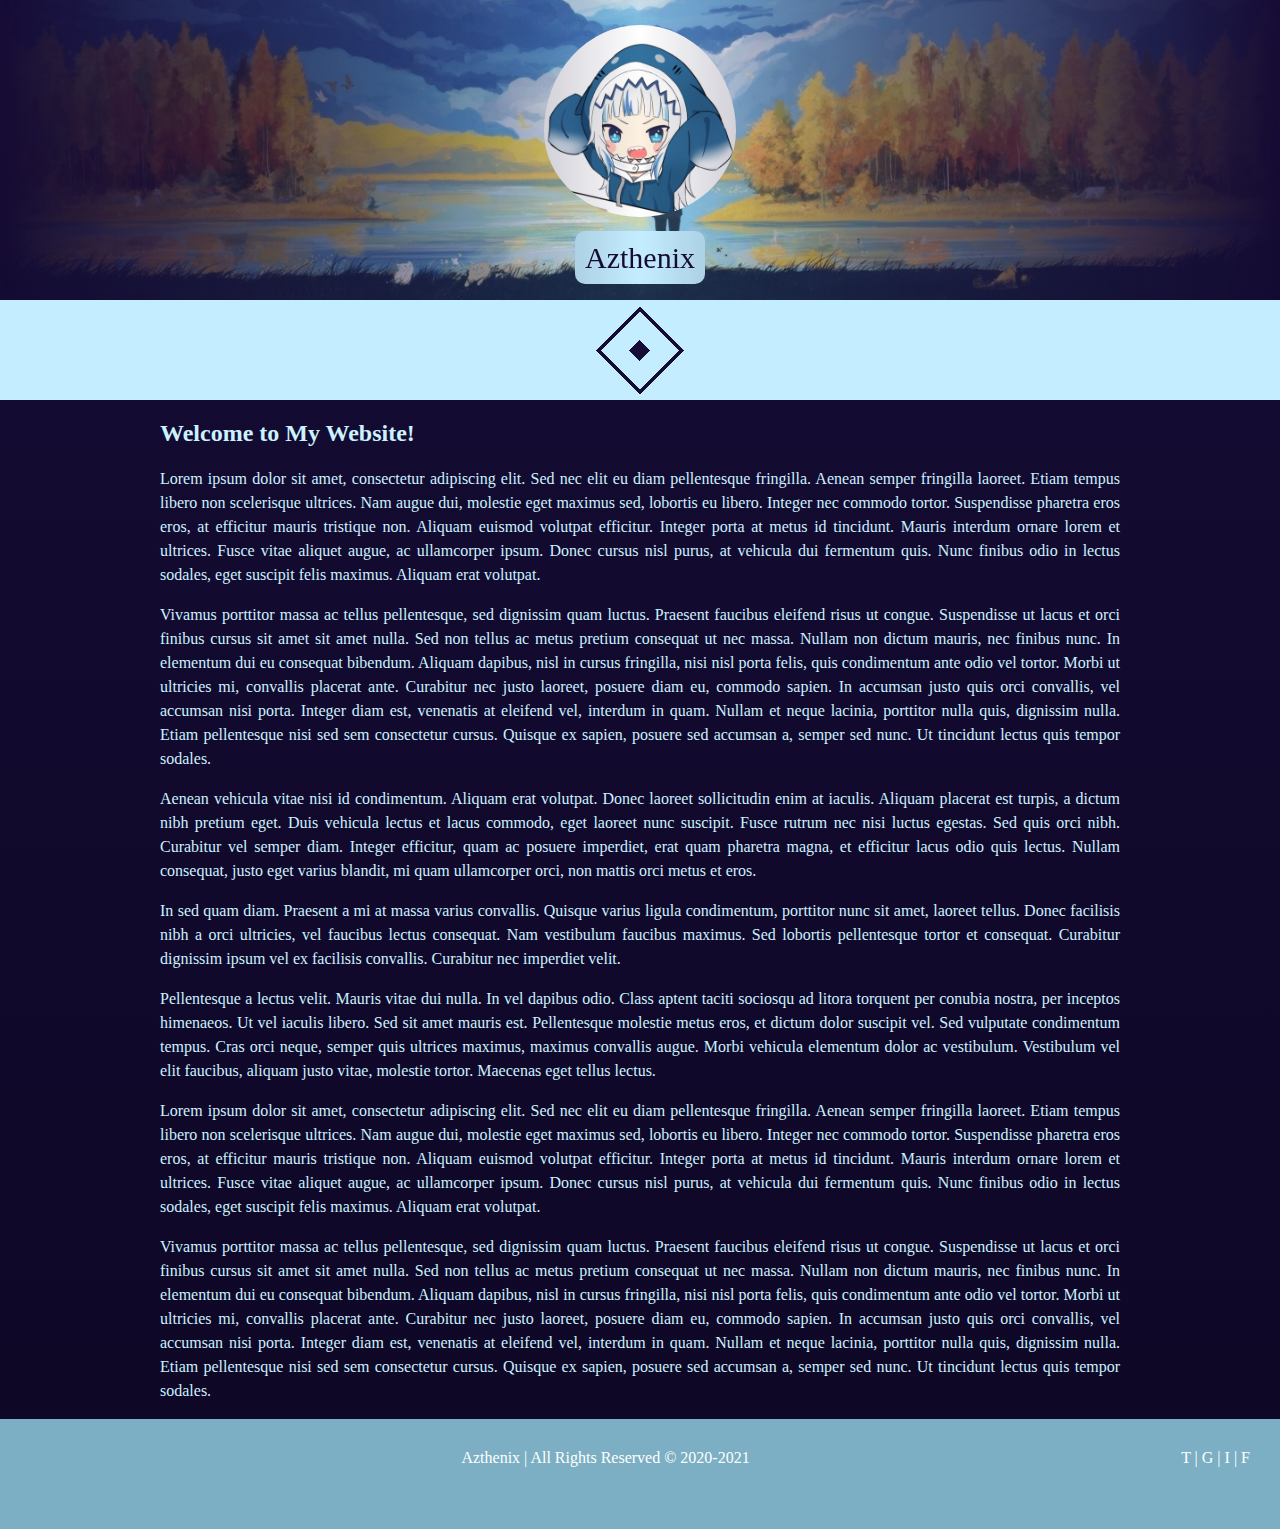
<file: index.html>
<!DOCTYPE html>
<html lang="en-us">
	<head>
		<title>Azthenix</title>
		<link href="style.css" type="text/css" rel="stylesheet">
		<link href="animations.css" type="text/css" rel="stylesheet">
	</head>
	<body>
		<a id="top" name='topmost'></a>
		<div id='header' class="center">
			<img src='gura.png'><br>
			<span style='font-size:30px' id="my-company">Azthenix</span>
		</div>
		<div id="menu-bg"></div>
		<div id="menu">
			<span id="arrow-l"><img class="arrow" src="arrow-l.png" alt="arrow left"></span>
			<span class="menu-buttons">
				<a href='index.html'>HOME</a>
				<a href='profile.html'>PROFILE</a>
				<a href='contactus.html'>CONTACT US</a>
				<a href='https://web.facebook.com/crisjohn.pardillo/' target="_blank">MY FB</a>
			</span>
			<span id="arrow-r"><img class="arrow" src="arrow-r.png" alt="arrow left"></span>
			<img src="filler.png" alt="filler" style="position: absolute; margin-top: 39px; margin-left: -11px; left: 50%;">
		</div>
		<br>
		<div id='content'>
			<h2>Welcome to My Website!</h2>
			<p>
				Lorem ipsum dolor sit amet, consectetur adipiscing elit. Sed nec elit eu diam pellentesque fringilla. Aenean semper fringilla laoreet. Etiam tempus libero non scelerisque ultrices. Nam augue dui, molestie eget maximus sed, lobortis eu libero. Integer nec commodo tortor. Suspendisse pharetra eros eros, at efficitur mauris tristique non. Aliquam euismod volutpat efficitur. Integer porta at metus id tincidunt. Mauris interdum ornare lorem et ultrices. Fusce vitae aliquet augue, ac ullamcorper ipsum. Donec cursus nisl purus, at vehicula dui fermentum quis. Nunc finibus odio in lectus sodales, eget suscipit felis maximus. Aliquam erat volutpat.
			</p>
			<p>
				Vivamus porttitor massa ac tellus pellentesque, sed dignissim quam luctus. Praesent faucibus eleifend risus ut congue. Suspendisse ut lacus et orci finibus cursus sit amet sit amet nulla. Sed non tellus ac metus pretium consequat ut nec massa. Nullam non dictum mauris, nec finibus nunc. In elementum dui eu consequat bibendum. Aliquam dapibus, nisl in cursus fringilla, nisi nisl porta felis, quis condimentum ante odio vel tortor. Morbi ut ultricies mi, convallis placerat ante. Curabitur nec justo laoreet, posuere diam eu, commodo sapien. In accumsan justo quis orci convallis, vel accumsan nisi porta. Integer diam est, venenatis at eleifend vel, interdum in quam. Nullam et neque lacinia, porttitor nulla quis, dignissim nulla. Etiam pellentesque nisi sed sem consectetur cursus. Quisque ex sapien, posuere sed accumsan a, semper sed nunc. Ut tincidunt lectus quis tempor sodales.
			</p>
			<p>
				Aenean vehicula vitae nisi id condimentum. Aliquam erat volutpat. Donec laoreet sollicitudin enim at iaculis. Aliquam placerat est turpis, a dictum nibh pretium eget. Duis vehicula lectus et lacus commodo, eget laoreet nunc suscipit. Fusce rutrum nec nisi luctus egestas. Sed quis orci nibh. Curabitur vel semper diam. Integer efficitur, quam ac posuere imperdiet, erat quam pharetra magna, et efficitur lacus odio quis lectus. Nullam consequat, justo eget varius blandit, mi quam ullamcorper orci, non mattis orci metus et eros.
			</p>
			<p>
				In sed quam diam. Praesent a mi at massa varius convallis. Quisque varius ligula condimentum, porttitor nunc sit amet, laoreet tellus. Donec facilisis nibh a orci ultricies, vel faucibus lectus consequat. Nam vestibulum faucibus maximus. Sed lobortis pellentesque tortor et consequat. Curabitur dignissim ipsum vel ex facilisis convallis. Curabitur nec imperdiet velit.
			</p>
			<p>
				Pellentesque a lectus velit. Mauris vitae dui nulla. In vel dapibus odio. Class aptent taciti sociosqu ad litora torquent per conubia nostra, per inceptos himenaeos. Ut vel iaculis libero. Sed sit amet mauris est. Pellentesque molestie metus eros, et dictum dolor suscipit vel. Sed vulputate condimentum tempus. Cras orci neque, semper quis ultrices maximus, maximus convallis augue. Morbi vehicula elementum dolor ac vestibulum. Vestibulum vel elit faucibus, aliquam justo vitae, molestie tortor. Maecenas eget tellus lectus.</p>
			<p>
				Lorem ipsum dolor sit amet, consectetur adipiscing elit. Sed nec elit eu diam pellentesque fringilla. Aenean semper fringilla laoreet. Etiam tempus libero non scelerisque ultrices. Nam augue dui, molestie eget maximus sed, lobortis eu libero. Integer nec commodo tortor. Suspendisse pharetra eros eros, at efficitur mauris tristique non. Aliquam euismod volutpat efficitur. Integer porta at metus id tincidunt. Mauris interdum ornare lorem et ultrices. Fusce vitae aliquet augue, ac ullamcorper ipsum. Donec cursus nisl purus, at vehicula dui fermentum quis. Nunc finibus odio in lectus sodales, eget suscipit felis maximus. Aliquam erat volutpat.
			</p>
			<p>
				Vivamus porttitor massa ac tellus pellentesque, sed dignissim quam luctus. Praesent faucibus eleifend risus ut congue. Suspendisse ut lacus et orci finibus cursus sit amet sit amet nulla. Sed non tellus ac metus pretium consequat ut nec massa. Nullam non dictum mauris, nec finibus nunc. In elementum dui eu consequat bibendum. Aliquam dapibus, nisl in cursus fringilla, nisi nisl porta felis, quis condimentum ante odio vel tortor. Morbi ut ultricies mi, convallis placerat ante. Curabitur nec justo laoreet, posuere diam eu, commodo sapien. In accumsan justo quis orci convallis, vel accumsan nisi porta. Integer diam est, venenatis at eleifend vel, interdum in quam. Nullam et neque lacinia, porttitor nulla quis, dignissim nulla. Etiam pellentesque nisi sed sem consectetur cursus. Quisque ex sapien, posuere sed accumsan a, semper sed nunc. Ut tincidunt lectus quis tempor sodales.
			</p>
		</div>
		<div id='footer'>
			Azthenix | All Rights Reserved &copy; 2020-2021
			<span style='float: right'>T | G | I | F</span>
		</div>
	</body>
</html>
</file>
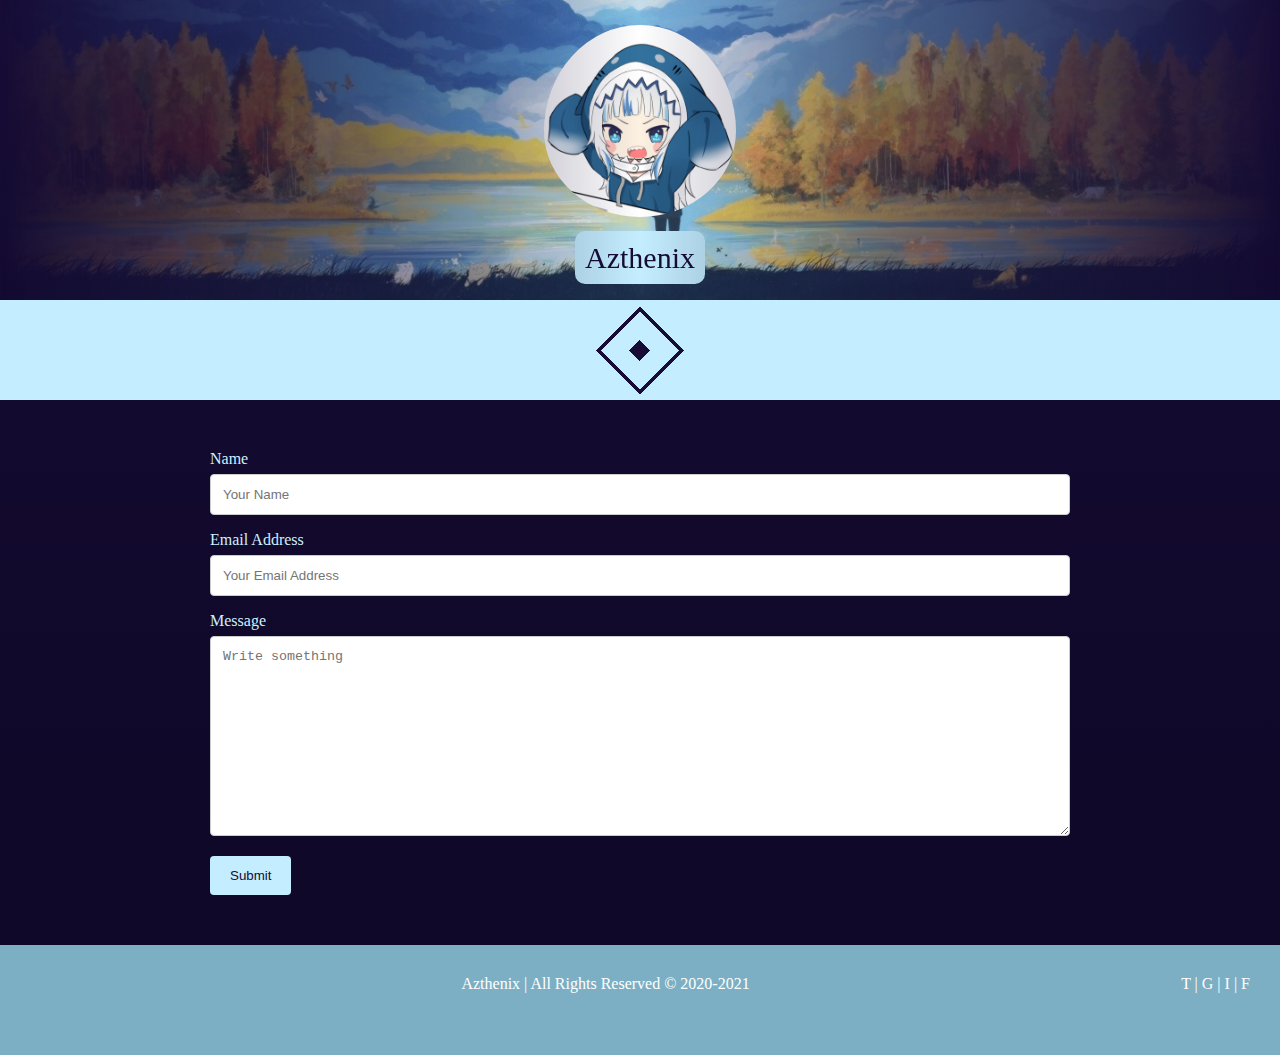
<file: contactus.html>
<!DOCTYPE html>
<html lang="en-us">
	<head>
		<title>Azthenix</title>
		<link href="style.css" type="text/css" rel="stylesheet">
		<link href="animations.css" type="text/css" rel="stylesheet">
	</head>
	<body>
		<a id="top" name='topmost'></a>
		<div id='header' class="center">
			<img src='gura.png'><br>
			<span style='font-size:30px' id="my-company">Azthenix</span>
		</div>
		<div id="menu-bg"></div>
		<div id="menu">
			<span id="arrow-l"><img class="arrow" src="arrow-l.png" alt="arrow left"></span>
			<span class="menu-buttons">
				<a href='index.html'>HOME</a>
				<a href='profile.html'>PROFILE</a>
				<a href='contactus.html'>CONTACT US</a>
				<a href='https://web.facebook.com/crisjohn.pardillo/' target="_blank">MY FB</a>
			</span>
			<span id="arrow-r"><img class="arrow" src="arrow-r.png" alt="arrow left"></span>
			<img src="filler.png" alt="filler" style="position: absolute; margin-top: 39px; margin-left: -11px; left: 50%;">
		</div>
		<br>
		<div id='content'>
			<div class="fillup-form">
				<form>
			  
				  <label>Name</label>
				  <input type="text" name="firstname" placeholder="Your Name">
			  
				  <label for="lname">Email Address</label>
				  <input type="text" name="lastname" placeholder="Your Email Address">
			  
				  <label for="subject">Message</label>
				  <textarea name="subject" placeholder="Write something" style="height:200px"></textarea>
			  
				  <input type="submit" value="Submit" style="color: rgb(22, 12, 54);">
			  
				</form>
			  </div>
		</div>
		<div id='footer'>
			Azthenix | All Rights Reserved &copy; 2020-2021
			<span style='float: right'>T | G | I | F</span>
		</div>
	</body>
</html>
</file>
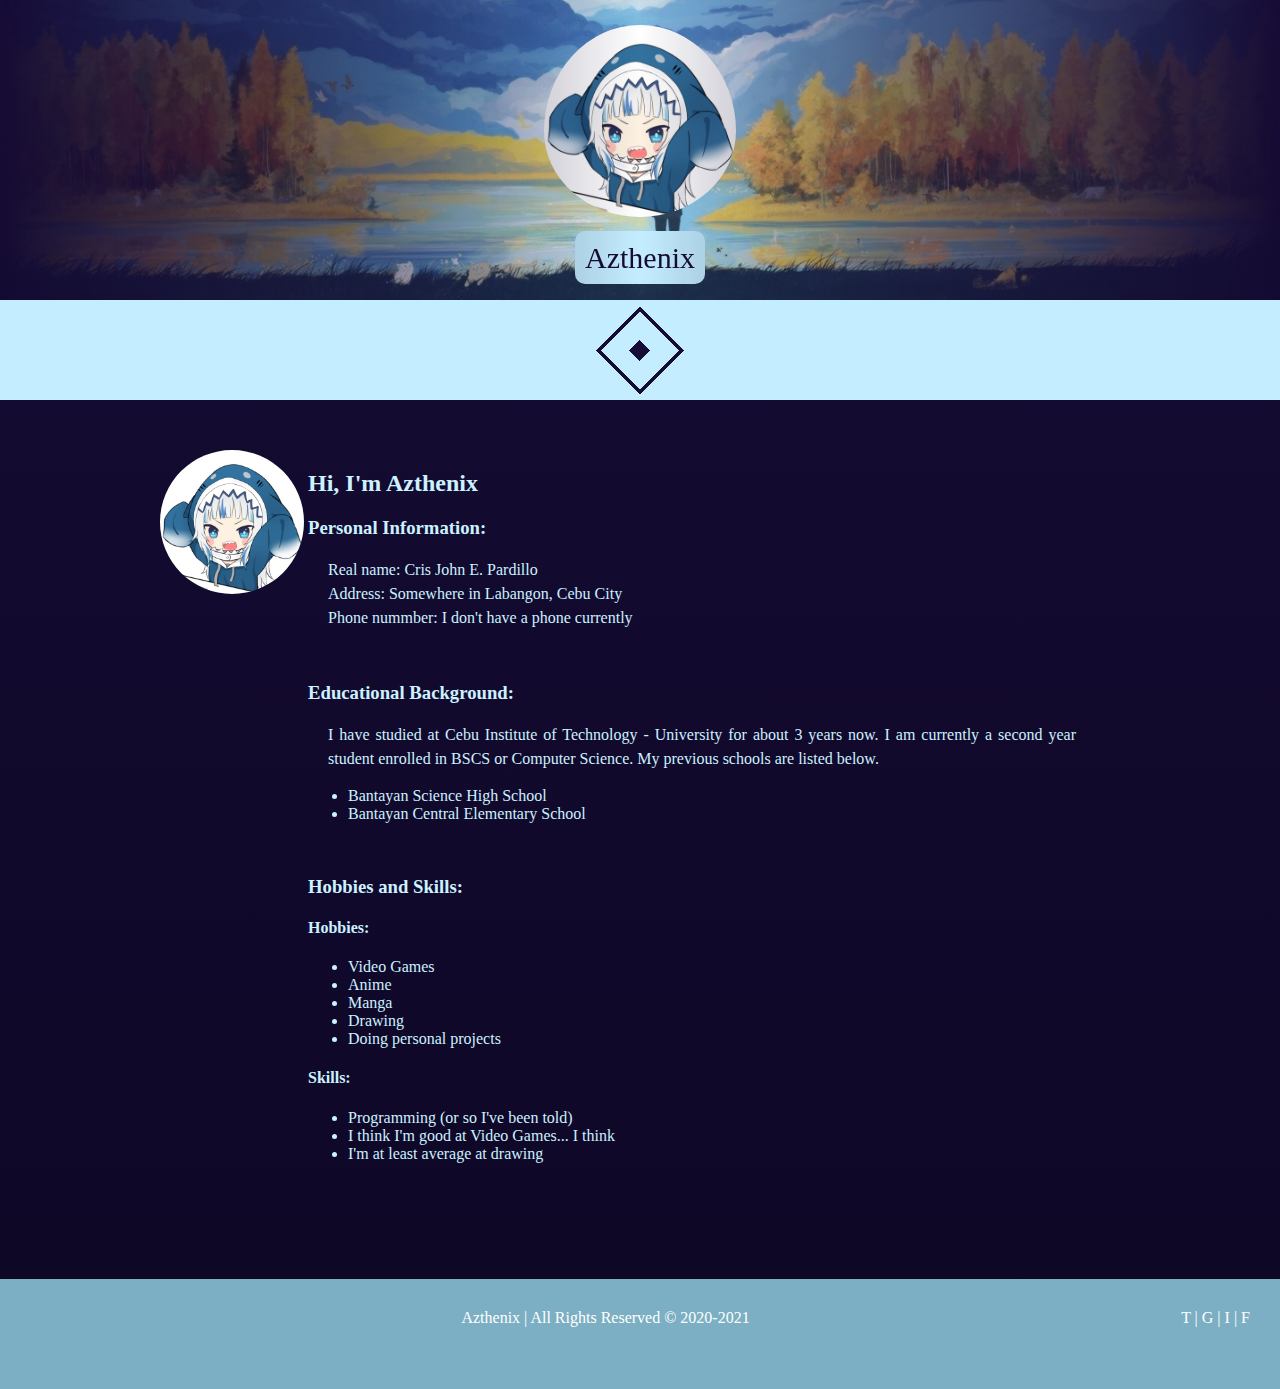
<file: profile.html>
<!DOCTYPE html>
<html lang="en-us">
	<head>
		<title>Azthenix</title>
		<link href="style.css" type="text/css" rel="stylesheet">
		<link href="animations.css" type="text/css" rel="stylesheet">
	</head>
	<body>
		<a id="top" name='topmost'></a>
		<div id='header' class="center">
			<img src='gura.png'><br>
			<span style='font-size:30px' id="my-company">Azthenix</span>
		</div>
		<div id="menu-bg"></div>
		<div id="menu">
			<span id="arrow-l"><img class="arrow" src="arrow-l.png" alt="arrow left"></span>
			<span class="menu-buttons">
				<a href='index.html'>HOME</a>
				<a href='profile.html'>PROFILE</a>
				<a href='contactus.html'>CONTACT US</a>
				<a href='https://web.facebook.com/crisjohn.pardillo/' target="_blank">MY FB</a>
			</span>
			<span id="arrow-r"><img class="arrow" src="arrow-r.png" alt="arrow left"></span>
			<img src="filler.png" alt="filler" style="position: absolute; margin-top: 39px; margin-left: -11px; left: 50%;">
		</div>
		<br>
		<div id='content'>
			<span id="not-me"><img src='gura.png' style="border-radius: 50%;"></span>
			<span id="details">
				<h2>Hi, I'm Azthenix</h2>
				<h3>Personal Information:</h3>
				<p>
					Real name: Cris John E. Pardillo<br>
					Address: Somewhere in Labangon, Cebu City<br>
					Phone nummber: I don't have a phone currently<br>
				</p>
				<br>
				<h3>Educational Background:</h3>
				<p>
					I have studied at Cebu Institute of Technology - University for about 3 years now. I am currently a second year student enrolled in BSCS or Computer Science. My previous schools are listed below.
					<ul>
						<li>Bantayan Science High School</li>
						<li>Bantayan Central Elementary School</li>
					</ul>
				</p>
				<br>
				<h3>Hobbies and Skills:</h3>
				<p>
					<h4>Hobbies:</h4>
					<ul>
						<li>Video Games</li>
						<li>Anime</li>
						<li>Manga</li>
						<li>Drawing</li>
						<li>Doing personal projects</li>
					</ul>
					<h4>Skills:</h4>
					<ul>
						<li>Programming (or so I've been told)</li>
						<li>I think I'm good at Video Games... I think</li>
						<li>I'm at least average at drawing</li>
					</ul>
				</p>
			</span>
		</div>
		<div id='footer'>
			Azthenix | All Rights Reserved &copy; 2020-2021
			<span style='float: right'>T | G | I | F</span>
		</div>
	</body>
</html>
</file>
<file: style.css>
/*
	**********************************************************
	**********************************************************
	**********************************************************
	**********************************************************
	**********************************************************
*/

/*
	GENERAL STYLING
*/

body
{
	padding:0px;
	margin: 0px;
	font-family: "Tahoma";
	background: linear-gradient(rgb(22, 12, 54), rgb(14, 7, 37));
	color: #ccf1ff;
	text-align: center;
}

#header
{
	padding: 0 px;
	padding-bottom: 25px;
	padding-top: 25px;
	text-align: center;
	background-image: url('banner.jpg');
	width: 100%;
	mask-image: linear-gradient(to right, rgba(0, 0, 0, 0) 0%, rgba(0, 0, 0, .5) 30%, rgba(0,0,0,1)50%, rgba(0, 0, 0, .5) 70%, rgba(0,0,0,0) 100%);
	-webkit-mask-image: linear-gradient(to right, rgba(0, 0, 0, 0) 0%, rgba(0, 0, 0, .5) 30%, rgba(0,0,0,1)50%, rgba(0, 0, 0, .5) 70%, rgba(0,0,0,0) 100%);
	background-size: 100%;
	min-width: 700px;
	background-position: center bottom;
	background-repeat: no-repeat;
	margin: auto;
}

#header img
{
	width: 15%;
	max-width: 200px;
	padding-bottom: 20px;
	margin: auto;
	border-radius: 50%;
}

#my-company
{
	padding: 10px;
	color: #160c36;
	background-color: rgb(196, 238, 255);
	border-radius: 10px;
}

#content
{
	animation: load .7s;
	display: inline-block;
	width: 75%;
	min-width: 500px;
	text-align: left;
	transform-origin : 50% 0px;
}

p
{
	text-align: justify;
	line-height: 1.5;
}

/*
	PROFILE
*/

#not-me
{
	display: inline-block;
	width: 15%;
	max-width: 200px;
	min-width: 100px;
	vertical-align: top;
}

#not-me img
{
	margin-top: 50px;
	width: 100%;
}

#details
{
	display: inline-block;
	margin-top: 50px;
	width: 80%;
	padding-bottom: 100px;
}

#details p
{
	padding-left: 20px;
}

/*
	**     **  *********  ***   **  **     **
	***   ***  **         ****  **  **     **
	**** ****  ******     ** ** **  **     **
	** *** **  **         **  ****  **     **
	**  *  **  *********  **   ***  *********
*/

#menu-bg
{
	position: absolute;
	width: 100%;
	height: 100px;
	background-color: rgb(196, 238, 255);
	background-image: url('filler.png') repeat-x;
}

#menu
{
	display: inline-block;
	position: sticky;
	top: 0px;
	padding: 0px;
	margin: 0px;
	font-size: 0px;
	font-family: "Arial";
	text-align: center;
}

#menu a
{
	animation: menu-collapse .75s;
	font-size: 18px;
	text-align: center;
	margin: auto;
	color: rgba(0, 0, 0, 0);
	width: 0px;
	height: 100px;
	line-height: 100px;
	padding: 0px;
	display: inline-block;
	text-decoration: none;
	white-space: nowrap;
}

#menu img
{
	display: inline-block;
	vertical-align: middle;
	pointer-events: none;
	padding: 0px;
	margin: 0px;
}

img.arrow
{
	animation: flip-arrow-start .75s;
}

.menu-buttons
{
	display: inline-block;
	align-items: center;
	vertical-align: middle;
	padding: 0px;
	top: 0px;
	height: 100px;
	background-color: rgb(196, 238, 255);
}

#arrow-l
{
	display: inline-block;
	background-color: rgb(196, 238, 255);
	border-bottom-left-radius: 60px;
}

#arrow-r
{
	display: inline-block;
	background-color: rgb(196, 238, 255);
	border-bottom-right-radius: 60px;
}

/*
	animations
*/

#menu:hover a
{
	animation: menu-expand .75s forwards;
}

#menu:hover img.arrow
{
	animation: flip-arrow .75s forwards;
}

#menu a:hover
{
	background-color: rgb(124, 175, 195);
}

/*
	**********************************************************
	**********************************************************
	**********************************************************
	**********************************************************
	**********************************************************
*/

#footer
{
	color: #fff;
	padding: 30px;
	text-align: center;
	background-color: rgb(124, 175, 195);
	height: 50px;
}

/*
	**********************************************************
	**********************************************************
	**********************************************************
	**********************************************************
	**********************************************************
*/

input[type=text], select, textarea
{
	width: 100%;
	padding: 12px;
	border: 1px solid #ccc;
	border-radius: 4px;
	box-sizing: border-box;
	margin-top: 6px;
	margin-bottom: 16px;
	resize: vertical
}

input[type=submit]
{
	background-color: rgb(196, 238, 255);
	color: white;
	padding: 12px 20px;
	border: none;
	border-radius: 4px;
	cursor: pointer;
}

input[type=submit]:hover
{
	background-color: rgb(124, 175, 195);
}

.fillup-form
{
	padding: 50px;
}
</file>
<file: animations.css>
@keyframes menu-expand
{
	0%
	{
		width: 0px;
		opacity: 0;
		padding-left: 0px;
		padding-right: 0px;
		color: rgba(0, 0, 0, 0);
	}

	100%
	{
		width: 120px;
		opacity: 1;
		padding-left: 20px;
		padding-right: 20px;
		color: rgb(14, 7, 37);
	}
}

@keyframes menu-collapse
{
	0%
	{
		width: 120px;
		opacity: 1;
		padding-left: 20px;
		padding-right: 20px;
		color: rgb(14, 7, 37);
	}

	100%
	{
		width: 0px;
		opacity: 0;
		padding-left: 0px;
		padding-right: 0px;
		color: rgba(0, 0, 0, 0);
	}
}

@keyframes flip-arrow
{
	0%
	{
		transform: scaleX(1);
		margin-left: 0px;
		margin-right: 0px;
	}

	100%
	{
		transform: scaleX(-1);
		margin-left: 60px;
		margin-right: 60px;
	}
}

@keyframes flip-arrow-start
{
	0%
	{
		transform: scaleX(-1);
		margin-left: 60px;
		margin-right: 60px;
	}

	100%
	{
		transform: scaleX(1);
		margin-left: 0px;
		margin-right: 0px;
	}
}

@keyframes load
{
	0%
	{
		transform: scaleY(.8);
		opacity: 0;
	}

	100%
	{
		transform: scale(1);
		opacity: 1;
	}
}
</file>
